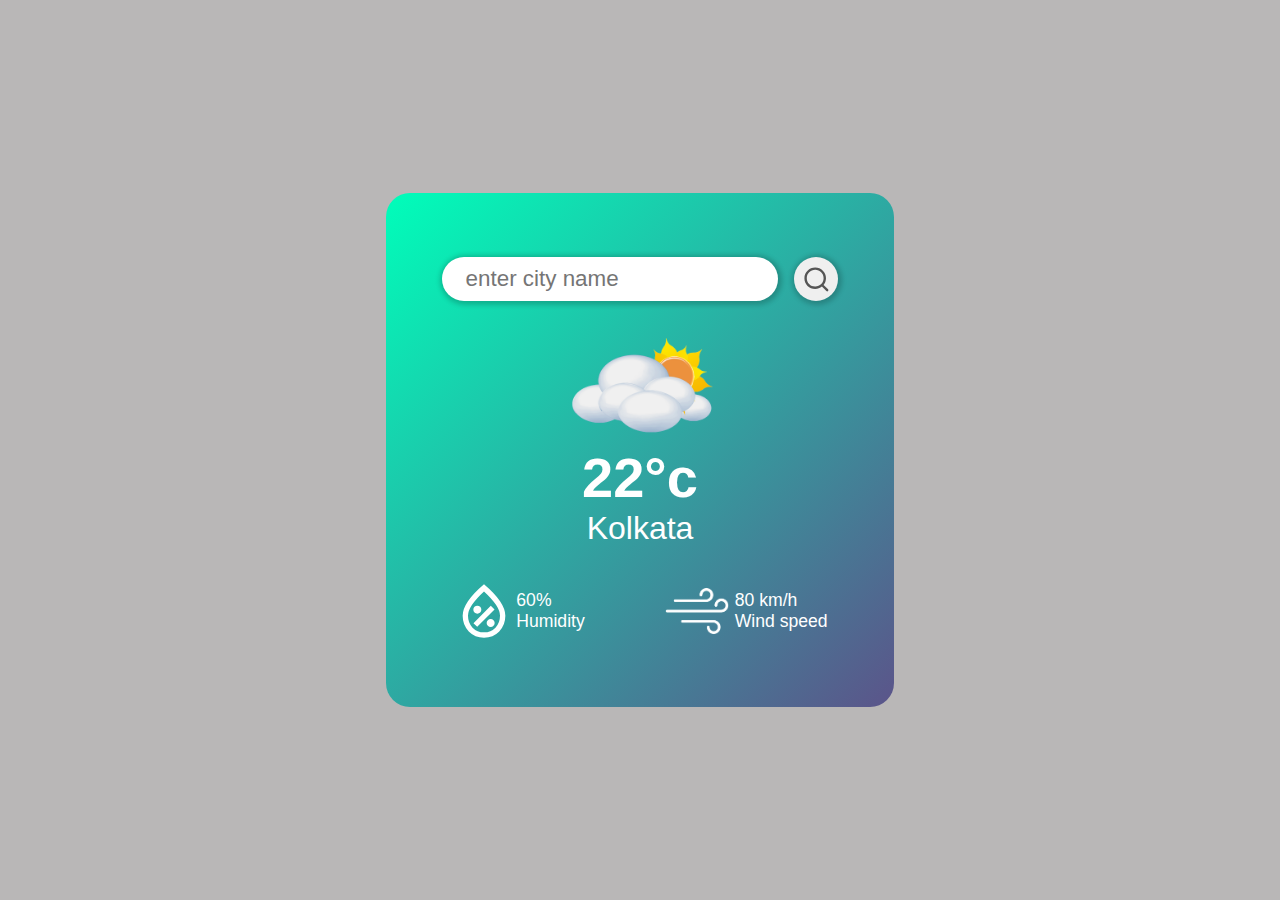
<file: index.htm>
<!DOCTYPE html>
<html lang="en">

<head>
    <meta charset="UTF-8">
    <meta name="viewport" content="width=device-width, initial-scale=1.0">
    <title>Weather App</title>
    <script src="script.js" defer></script>
    <link rel="stylesheet" href="style.css">
</head>

<body>
    <div class="card">
        <form class="search__box">
            <input type="text" placeholder="enter city name" class="search--input" spellcheck="false">
            <button class="search--btn">
                <svg>
                    <use xlink:href="icons/icons.svg#icon-search"></use>
                </svg>
            </button>
        </form>
        <div class="weather">
            <img src="icons/sun and cloud.png" alt="" class="weather--img">
            <h1 class="temp">22°c</h1>
            <h2 class="city--name">Kolkata</h2>

            <div class="details">
                <div class="col">
                    <img style="filter:invert(1)" src="icons/humidity_percentage.svg" alt="">
                    <div>
                        <p class="humidity">60%</p>
                        <p>Humidity</p>
                    </div>
                </div>

                <div class="col">
                    <img src="icons/wind-icon.png" alt="">
                    <div>
                        <p class="wind">80 km/h</p>
                        <p>Wind speed</p>
                    </div>
                </div>
            </div>
        </div>
    </div>
</body>

</html>
</file>
<file: style.css>
* {
    margin: 0;
    padding: 0;
    box-sizing: border-box;
}

body {
    height: 100vh;
    width: 100%;
    font-size: 62.5%;
    font-family: 'Lucida Sans', 'Lucida Sans Regular', 'Lucida Grande', 'Lucida Sans Unicode', Geneva, Verdana, sans-serif;
    font-weight: 400;

    display: flex;
    align-items: center;
    justify-content: center;
background-color: rgb(185, 183, 183);
}

.card {
    /* width: 90%; */
    background: linear-gradient(135deg, #00feba, #5b548a);
    padding: 4rem 3.5rem;
    border-radius: 1.5rem;
    color: #fff;
    margin: 0 1rem;
}

.search__box {
    display: flex;
    margin-bottom: 2rem;
}

.search--input {
    border: none;
    font-size: 1.4rem;
    /* font-weight: 500; */
    border-radius: 2rem;
    margin-right: 1rem;
    outline: none;
    padding: 0.5rem 1.5rem;
    color: #555;
    box-shadow: 1px 1px 5px 3px rgba(0, 0, 0, 0.192);
}

.search--btn {
    border: none;
    padding: 0.5rem;
    border-radius: 50%;
    cursor: pointer;
    box-shadow: 1px 1px 5px 3px rgba(0, 0, 0, 0.192);

    display: flex;
    align-items: center;
    justify-content: center;
}

.search--btn svg {
    height: 1.8rem;
    width: 1.8rem;
    fill: #555;
}

.weather {
    display: flex;
    align-items: center;
    justify-content: center;
    flex-direction: column;
    position: relative;
}

.weather--img {
    height: 7rem;
}

.temp {
    font-size: 3.5rem;
}

.city--name {
    font-size: 2rem;
    font-weight: 300;
}

.details {
    margin-top: 2rem;
    display: flex;
    gap: 5rem;
    font-size: 1.1rem;
}

.col {
    display: flex;
    align-items: center;
    /* gap: 1rem; */
}

.col:last-of-type {
    gap: 6px;
}

.details img {
    width: 4rem;
}






@media (max-width: 470px) {
    .card {
        padding: 4rem 2.5rem;
    }

    .search--input {
        width: 14rem;
    }

    .weather--img {
        height: 5rem;
    }

    .temp {
        font-size: 2.5rem;
    }

    .city--name {
        font-size: 1.5rem;
    }

    .details {
        gap: 3rem;
        font-size: 1rem;
    }
}
</file>
